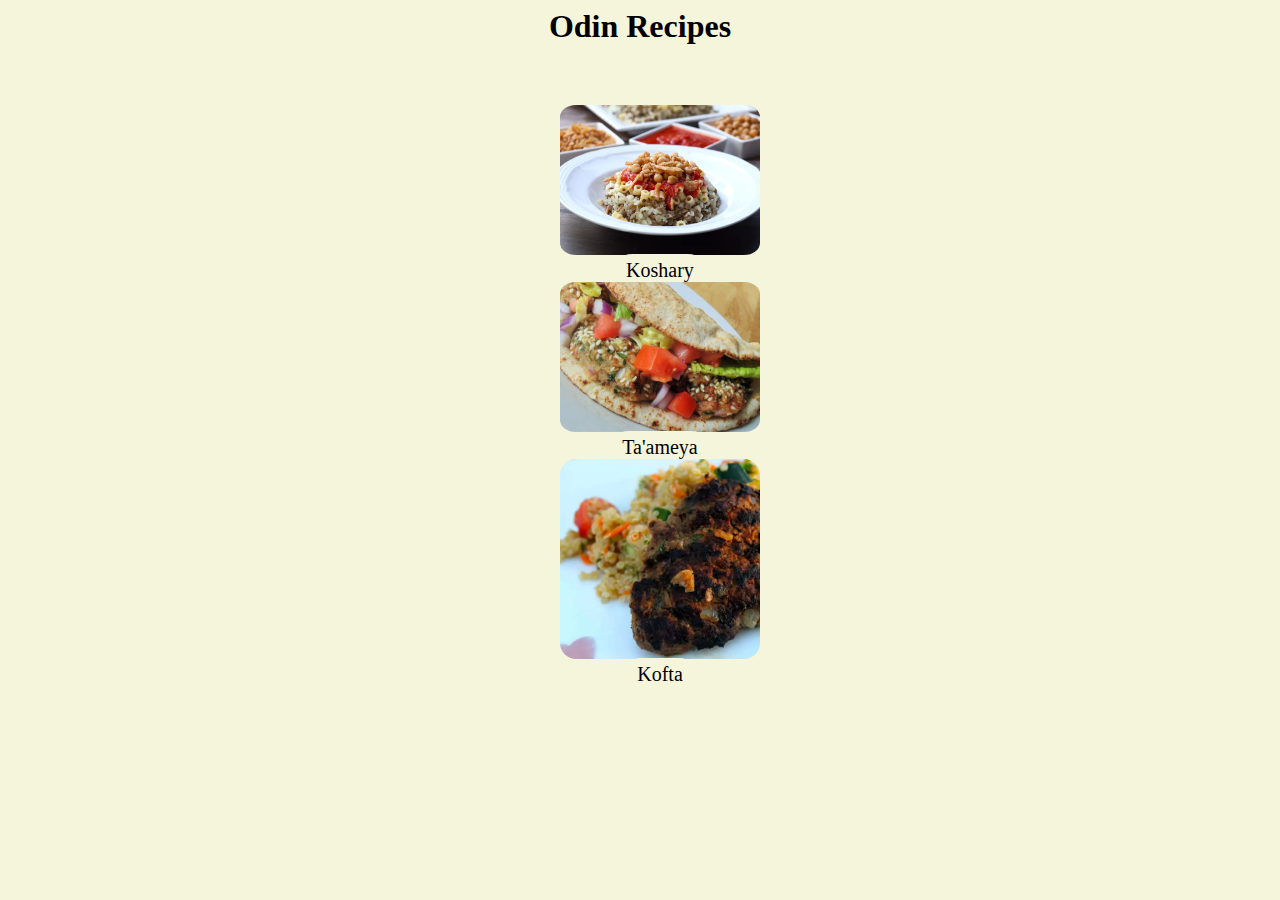
<file: index.html>
<!DOCTYPE html>
<html lang="en">
<head>
    <meta charset="UTF-8">
    <meta name="viewport" content="width=device-width, initial-scale=1.0">
    <title>Odin Recipes</title>
    <!-- main css -->
    <link rel="stylesheet" href="main.css">
  
</head>
<body>
    <h1>Odin Recipes</h1>
    <!-- recips -->
    <ul>
        <img src="images/1709773780889_Koshary-4x3-recipeID-214832-e0b5750a25424e5cadcd9db8b89bf5a3.webp" alt="">
        <li> <a href="recipes/Koshary.html " target="_blank" >Koshary</a></li>
    
        <img src="images/3841093-taameya-egyptian-falafel-Christina-4x3-1-d2303bbfa77c401cbd463df0c2995010.jpg" alt="">
        <li> <a href="recipes/Falafel.html" target="_blank" >Ta'ameya </a></li>
        
        <img  src="images/image.webp" alt="">
        <li> <a href="recipes/Kofta.html " target="_blank" >Kofta</a></li>
    
    
    </ul>
   
    
</body>
</html>
</file>
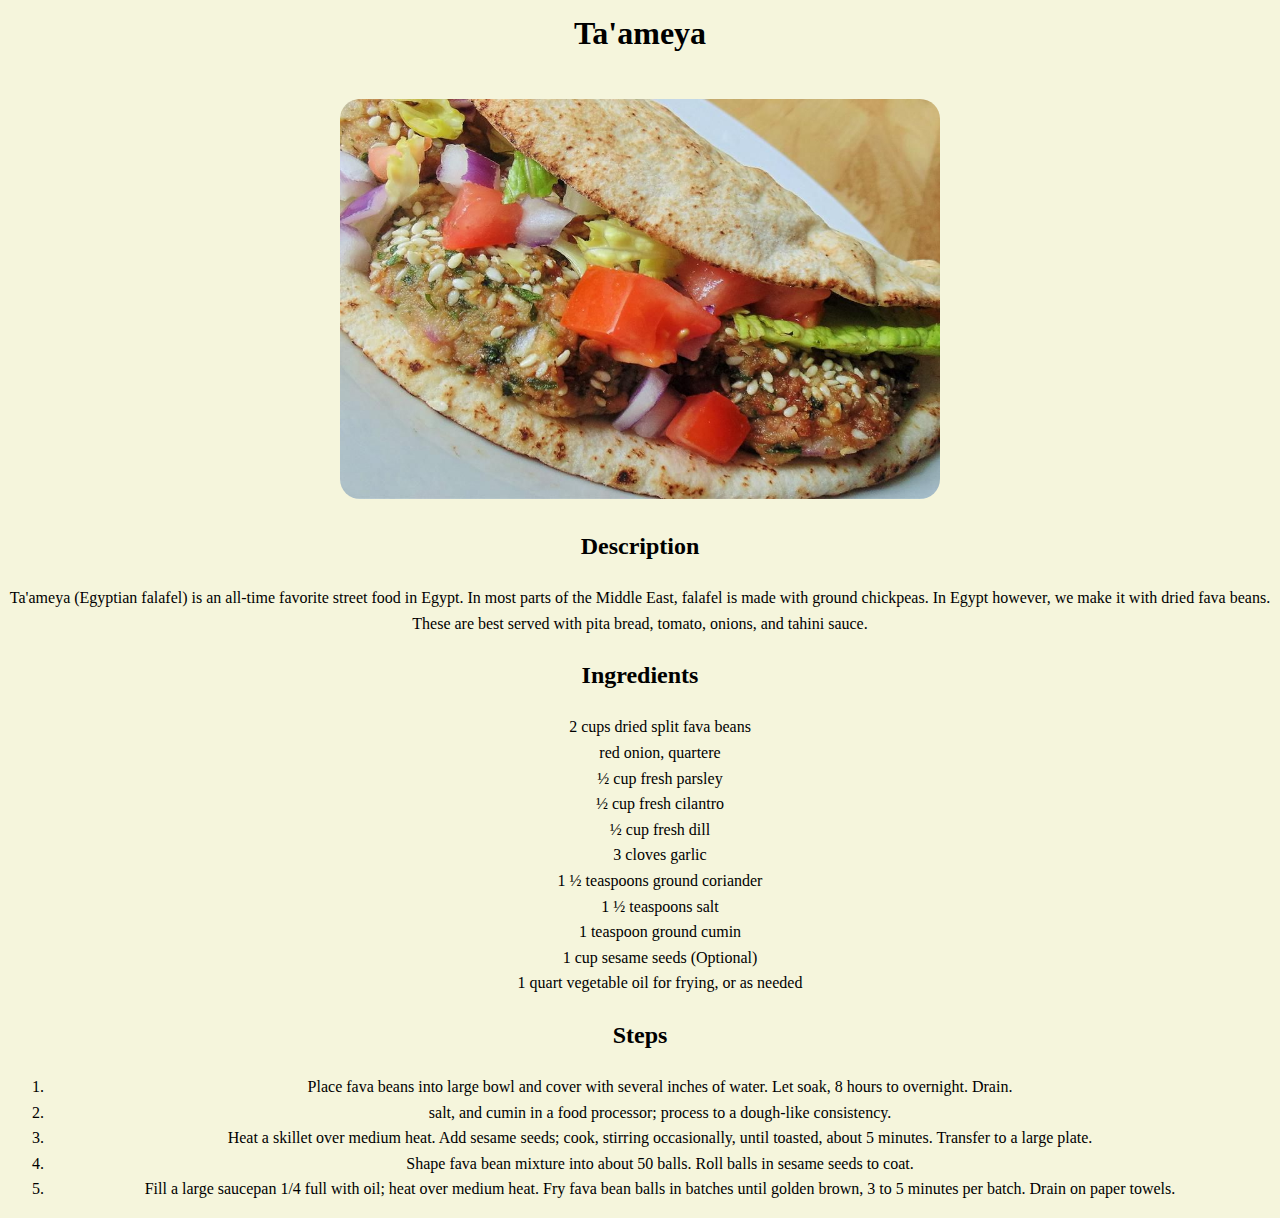
<file: recipes/Falafel.html>
<!-- ta ameya page -->
<!DOCTYPE html>
<html lang="en">
<head>
    <meta charset="UTF-8">
    <meta name="viewport" content="width=device-width, initial-scale=1.0">
    <title>Ta'ameya </title>
    <link rel="stylesheet" href="style/sty.css">

</head>
<body>
    <h1>Ta'ameya </h1>
    <div class="img">
        <img src="images/3841093-taameya-egyptian-falafel-Christina-4x3-1-d2303bbfa77c401cbd463df0c2995010.jpg" alt="">

    </div>
    <h2>Description</h2>
    <div class="desc">
        <p>Ta'ameya (Egyptian falafel) is an all-time favorite street food in Egypt. In most parts of the Middle East, falafel is made with ground chickpeas. In Egypt however, we make it with dried fava beans. These are best served with pita bread, tomato, onions, and tahini sauce.</p>
    </div>
    <h2>Ingredients</h2>
    <ul>
        <li>2 cups dried split fava beans </li>
        <li>red onion, quartere</li>
        <li>½ cup fresh parsley</li>
        <li>½ cup fresh cilantro</li>
        <li>½ cup fresh dill</li>
        <li>3 cloves garlic</li>
        <li>1 ½ teaspoons ground coriander </li>
        <li>1 ½ teaspoons salt</li>
        <li>1 teaspoon ground cumin</li>
        <li>1 cup sesame seeds (Optional)</li>
        <li>1 quart vegetable oil for frying, or as needed</li>
    </ul>

    <h2>Steps</h2>
    <ol>
        <li>Place fava beans into large bowl and cover with several inches of water. Let soak, 8 hours to overnight. Drain.</li>
        <li>salt, and cumin in a food processor; process to a dough-like consistency.</li>
        <li>Heat a skillet over medium heat. Add sesame seeds; cook, stirring occasionally, until toasted, about 5 minutes. Transfer to a large plate.</li>
        <li>Shape fava bean mixture into about 50 balls. Roll balls in sesame seeds to coat.</li>
        <li>Fill a large saucepan 1/4 full with oil; heat over medium heat. Fry fava bean balls in batches until golden brown, 3 to 5 minutes per batch. Drain on paper towels.</li>
    </ol>
    
</body>
</html>
</file>
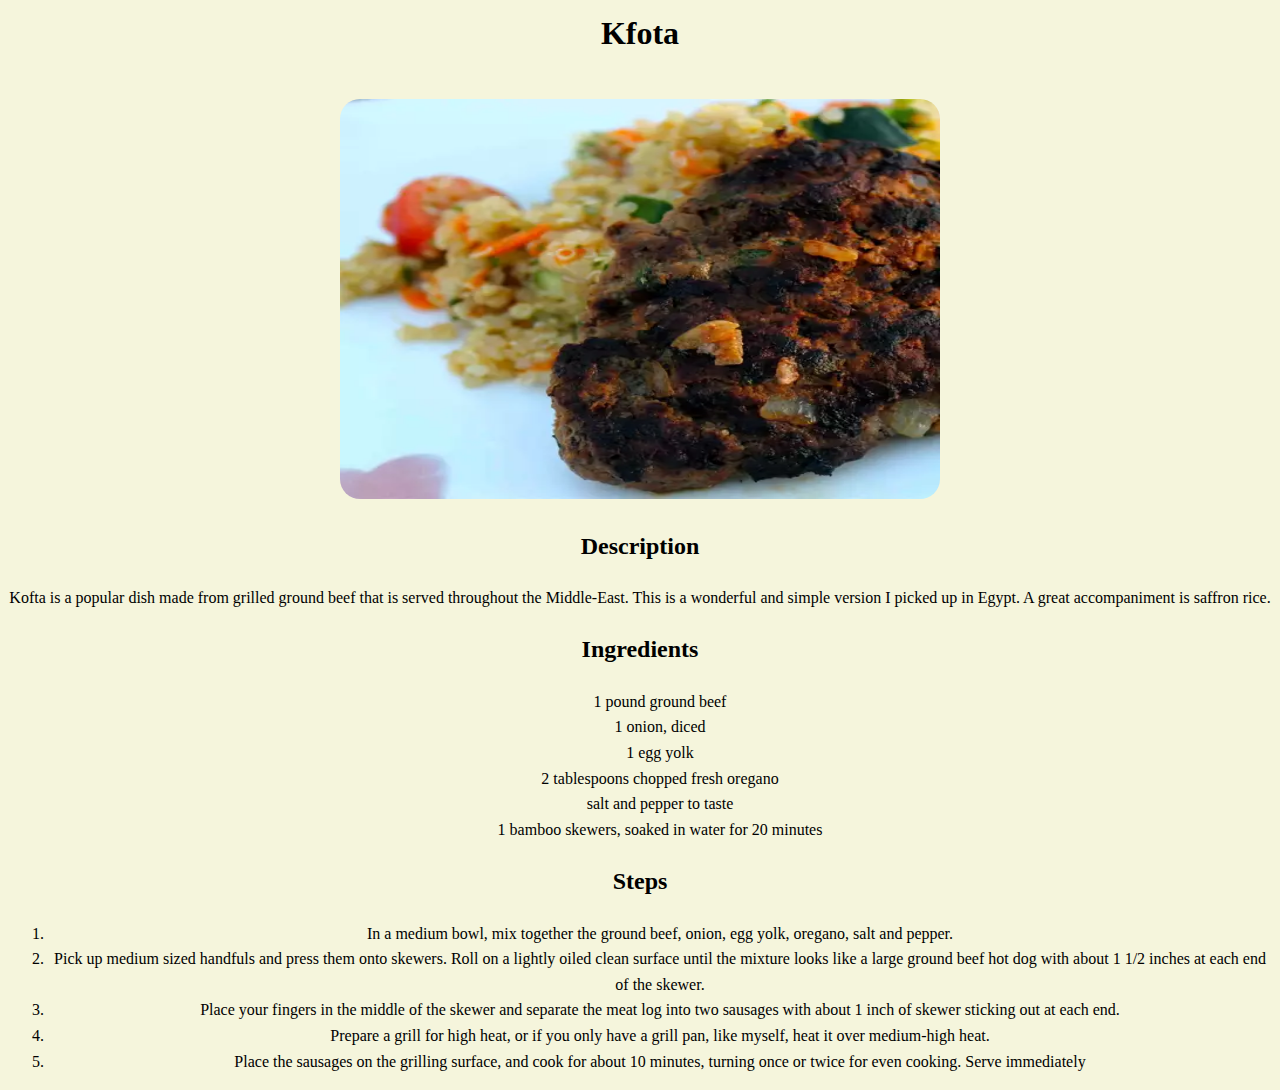
<file: recipes/Kofta.html>
<!-- kofta page -->
<!DOCTYPE html>
<html lang="en">
<head>
    <meta charset="UTF-8">
    <meta name="viewport" content="width=device-width, initial-scale=1.0">
    <title>Kfota</title>
    
    <link rel="stylesheet" href="style/sty.css">

</head>
<body>
    <h1>Kfota </h1>
    <div class="img">
        <img src="images/image.webp" alt="">

    </div>
    <h2>Description</h2>
    <div class="desc">
    <p>Kofta is a popular dish made from grilled ground beef that is served throughout the Middle-East. This is a wonderful and simple version I picked up in Egypt. A great accompaniment is saffron rice.</p> 
   </div>
    <h2>Ingredients</h2>
    <ul>
        <li>1 pound ground beef</li>
        <li>1 onion, diced</li>
        <li>1 egg yolk</li>
        <li>2 tablespoons chopped fresh oregano</li>
        <li>salt and pepper to taste</li>
        <li>1 bamboo skewers, soaked in water for 20 minutes</li>
    </ul>

    <h2>Steps</h2>
    <ol>
        <li>In a medium bowl, mix together the ground beef, onion, egg yolk, oregano, salt and pepper.</li>
        <li>Pick up medium sized handfuls and press them onto skewers. Roll on a lightly oiled clean surface until the mixture looks like a large ground beef hot dog with about 1 1/2 inches at each end of the skewer.</li>
        <li>Place your fingers in the middle of the skewer and separate the meat log into two sausages with about 1 inch of skewer sticking out at each end.</li>
        <li>Prepare a grill for high heat, or if you only have a grill pan, like myself, heat it over medium-high heat.</li>
        <li>Place the sausages on the grilling surface, and cook for about 10 minutes, turning once or twice for even cooking. Serve immediately</li>
    </ol>
    
</body>
</html>
</file>
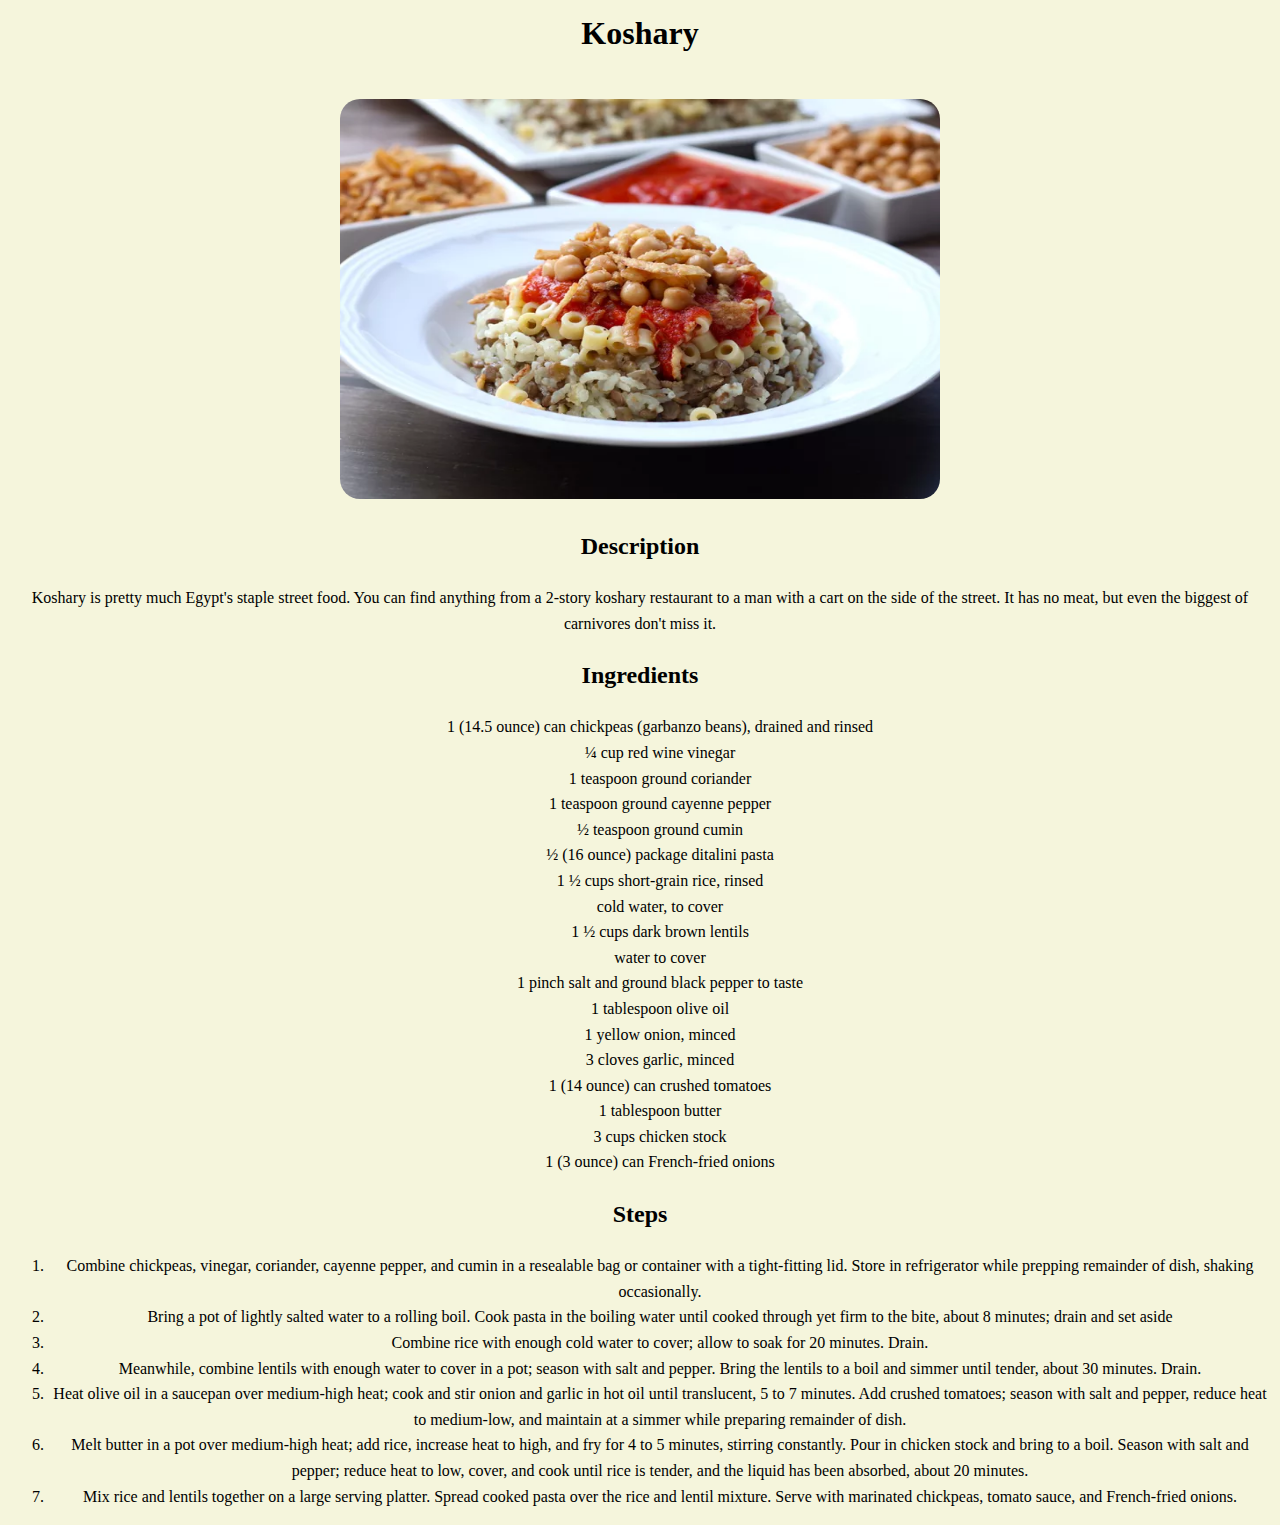
<file: recipes/Koshary.html>
<!-- koshary page -->
<!DOCTYPE html>
<html lang="en">
<head>
    <meta charset="UTF-8">
    <meta name="viewport" content="width=device-width, initial-scale=1.0">
    <title>Koshary</title>
    <link rel="stylesheet" href="style/sty.css">
</head>
<body>
    <h1>Koshary</h1>
    <div class="img">
        <img src="images/1709773780889_Koshary-4x3-recipeID-214832-e0b5750a25424e5cadcd9db8b89bf5a3 (1).webp" alt="">

    </div>
    <h2>Description</h2>
    <div class="desc">
        <p>Koshary is pretty much Egypt's staple street food. You can find anything from a 2-story koshary restaurant to a man with a cart on the side of the street. It has no meat, but even the biggest of carnivores don't miss it.</p>
    </div>
    <h2>Ingredients</h2>
    <ul>
        <li>1 (14.5 ounce) can chickpeas (garbanzo beans), drained and rinsed        </li>
        <li>¼ cup red wine vinegar</li>
        <li>1 teaspoon ground coriander</li>
        <li>1 teaspoon ground cayenne pepper</li>
        
        <li>½ teaspoon ground cumin</li>
        
        <li> ½ (16 ounce) package ditalini pasta</li>       

        <li> 1 ½ cups short-grain rice, rinsed</li>   
         <li>  cold water, to cover </li>

        <li>1 ½ cups dark brown lentils</li> 

               <li>water to cover</li> 

               <li>1 pinch salt and ground black pepper to taste</li> 

               <li>1 tablespoon olive oil</li> 

              <li> 1 yellow onion, minced </li> 

               <li>3 cloves garlic, minced</li> 

              <li>1 (14 ounce) can crushed tomatoes</li>  

              <li>1 tablespoon butter</li>  

               <li>3 cups chicken stock</li> 

               <li> 1 (3 ounce) can French-fried onions</li>


    </ul>
    <h2>Steps</h2>
    <ol>
        <li>Combine chickpeas, vinegar, coriander, cayenne pepper, and cumin in a resealable bag or container with a tight-fitting lid. Store in refrigerator while prepping remainder of dish, shaking occasionally.</li>
        <li>Bring a pot of lightly salted water to a rolling boil. Cook pasta in the boiling water until cooked through yet firm to the bite, about 8 minutes; drain and set aside</li>
        <li>Combine rice with enough cold water to cover; allow to soak for 20 minutes. Drain.</li>
        <li>Meanwhile, combine lentils with enough water to cover in a pot; season with salt and pepper. Bring the lentils to a boil and simmer until tender, about 30 minutes. Drain.</li>
        <li>Heat olive oil in a saucepan over medium-high heat; cook and stir onion and garlic in hot oil until translucent, 5 to 7 minutes. Add crushed tomatoes; season with salt and pepper, reduce heat to medium-low, and maintain at a simmer while preparing remainder of dish.</li>
        <li>Melt butter in a pot over medium-high heat; add rice, increase heat to high, and fry for 4 to 5 minutes, stirring constantly. Pour in chicken stock and bring to a boil. Season with salt and pepper; reduce heat to low, cover, and cook until rice is tender, and the liquid has been absorbed, about 20 minutes.</li>
        <li>Mix rice and lentils together on a large serving platter. Spread cooked pasta over the rice and lentil mixture. Serve with marinated chickpeas, tomato sauce, and French-fried onions.</li>
    
    </ol>
    
</body>
</html>
</file>
<file: main.css>
*{
    background-color: beige;
}
h1{
    margin: 0;
    padding: 0;
    

    text-align: center;

  

}
ul{
    text-align: center;
    margin-top: 60px;
    list-style: none;
    
}
a{
    text-align: center;

    margin: 0;
    padding: 5px;
    text-decoration: none;
  
    color: black;
    border-radius: 15%;
    font-size: 20px;
}
img{
    width: 200px;
    border-radius: 8% ;
}
</file>
<file: recipes/style/sty.css>
*{
    text-align: center;
    background-color: beige;
    line-height: 1.6;
}
h1{
    margin: 0;
    padding: 0;
    
}

.img{
   
    margin-top: 40px;
    
}
img{
    width: 600px;
    height: 400px;
    border-radius: 20px;
}
.desc p{
    
    font-family: 'Times New Roman', Times, serif;

}
ul {
   
    list-style: none;
}
</file>
